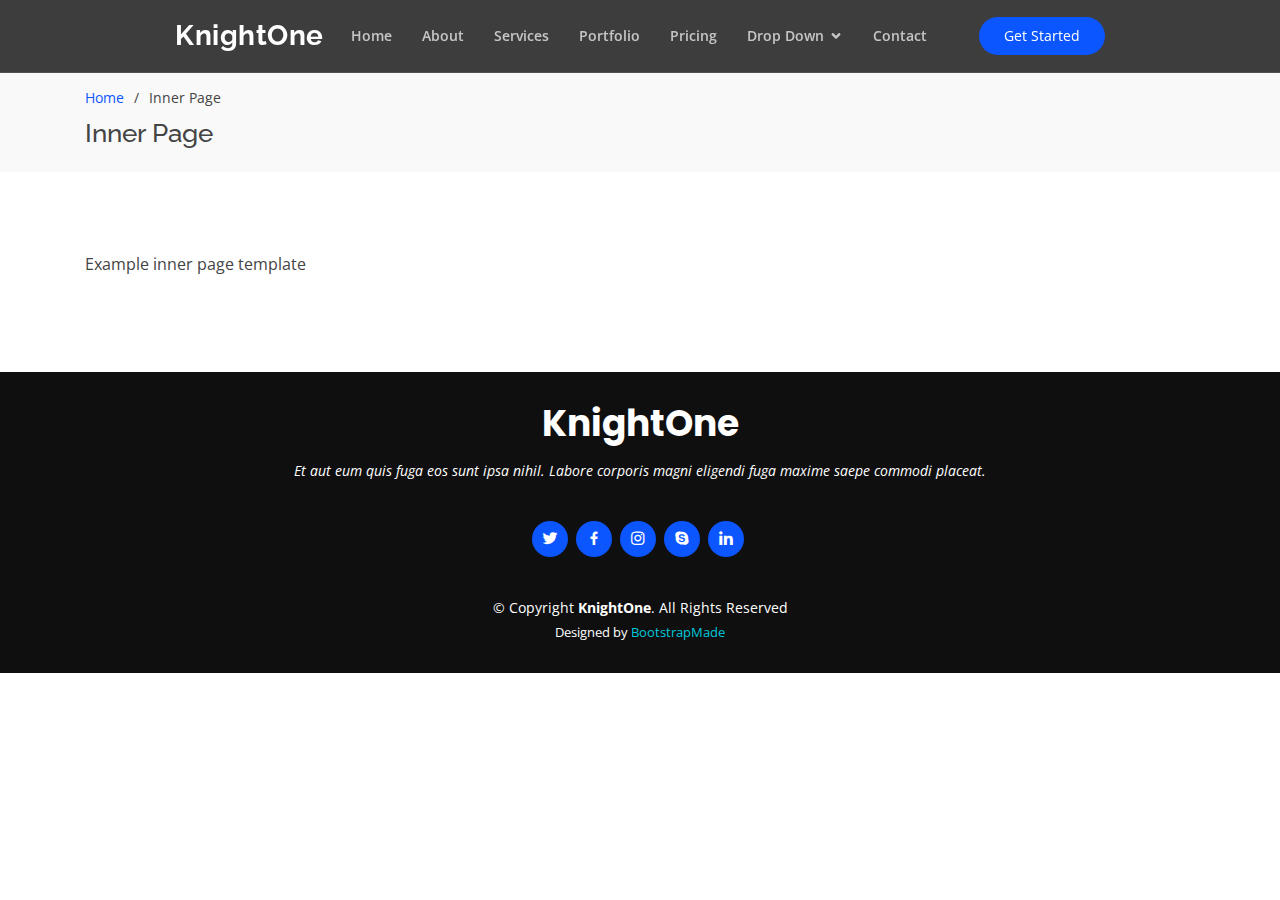
<file: inner-page.html>
<!DOCTYPE html>
<html lang="en">

<head>
  <meta charset="utf-8">
  <meta content="width=device-width, initial-scale=1.0" name="viewport">

  <title>Inner Page - KnightOne Bootstrap Template</title>
  <meta content="" name="descriptison">
  <meta content="" name="keywords">

  <!-- Favicons -->
  <link href="assets/img/favicon.png" rel="icon">
  <link href="assets/img/apple-touch-icon.png" rel="apple-touch-icon">

  <!-- Google Fonts -->
  <link href="https://fonts.googleapis.com/css?family=Open+Sans:300,300i,400,400i,600,600i,700,700i|Raleway:300,300i,400,400i,500,500i,600,600i,700,700i|Poppins:300,300i,400,400i,500,500i,600,600i,700,700i" rel="stylesheet">

  <!-- Vendor CSS Files -->
  <link href="assets/vendor/bootstrap/css/bootstrap.min.css" rel="stylesheet">
  <link href="assets/vendor/icofont/icofont.min.css" rel="stylesheet">
  <link href="assets/vendor/boxicons/css/boxicons.min.css" rel="stylesheet">
  <link href="assets/vendor/remixicon/remixicon.css" rel="stylesheet">
  <link href="assets/vendor/venobox/venobox.css" rel="stylesheet">
  <link href="assets/vendor/owl.carousel/assets/owl.carousel.min.css" rel="stylesheet">

  <!-- Template Main CSS File -->
  <link href="assets/css/style.css" rel="stylesheet">

  <!-- =======================================================
  * Template Name: KnightOne - v2.1.0
  * Template URL: https://bootstrapmade.com/knight-simple-one-page-bootstrap-template/
  * Author: BootstrapMade.com
  * License: https://bootstrapmade.com/license/
  ======================================================== -->
</head>

<body>

  <!-- ======= Header ======= -->
  <header id="header" class="fixed-top header-inner-pages">
    <div class="container-fluid">

      <div class="row justify-content-center">
        <div class="col-xl-9 d-flex align-items-center justify-content-between">
          <h1 class="logo"><a href="index.html">KnightOne</a></h1>
          <!-- Uncomment below if you prefer to use an image logo -->
          <!-- <a href="index.html" class="logo"><img src="assets/img/logo.png" alt="" class="img-fluid"></a>-->

          <nav class="nav-menu d-none d-lg-block">
            <ul>
              <li><a href="index.html">Home</a></li>
              <li><a href="#about">About</a></li>
              <li><a href="#services">Services</a></li>
              <li><a href="#portfolio">Portfolio</a></li>
              <li><a href="#pricing">Pricing</a></li>
              <li class="drop-down"><a href="">Drop Down</a>
                <ul>
                  <li><a href="#">Drop Down 1</a></li>
                  <li class="drop-down"><a href="#">Deep Drop Down</a>
                    <ul>
                      <li><a href="#">Deep Drop Down 1</a></li>
                      <li><a href="#">Deep Drop Down 2</a></li>
                      <li><a href="#">Deep Drop Down 3</a></li>
                      <li><a href="#">Deep Drop Down 4</a></li>
                      <li><a href="#">Deep Drop Down 5</a></li>
                    </ul>
                  </li>
                  <li><a href="#">Drop Down 2</a></li>
                  <li><a href="#">Drop Down 3</a></li>
                  <li><a href="#">Drop Down 4</a></li>
                </ul>
              </li>
              <li><a href="#contact">Contact</a></li>

            </ul>
          </nav><!-- .nav-menu -->

          <a href="#about" class="get-started-btn scrollto">Get Started</a>
        </div>
      </div>

    </div>
  </header><!-- End Header -->

  <main id="main">

    <!-- ======= Breadcrumbs ======= -->
    <section id="breadcrumbs" class="breadcrumbs">
      <div class="container">

        <ol>
          <li><a href="index.html">Home</a></li>
          <li>Inner Page</li>
        </ol>
        <h2>Inner Page</h2>

      </div>
    </section><!-- End Breadcrumbs -->

    <section class="inner-page">
      <div class="container">
        <p>
          Example inner page template
        </p>
      </div>
    </section>

  </main><!-- End #main -->

  <!-- ======= Footer ======= -->
  <footer id="footer">
    <div class="container">
      <h3>KnightOne</h3>
      <p>Et aut eum quis fuga eos sunt ipsa nihil. Labore corporis magni eligendi fuga maxime saepe commodi placeat.</p>
      <div class="social-links">
        <a href="#" class="twitter"><i class="bx bxl-twitter"></i></a>
        <a href="#" class="facebook"><i class="bx bxl-facebook"></i></a>
        <a href="#" class="instagram"><i class="bx bxl-instagram"></i></a>
        <a href="#" class="google-plus"><i class="bx bxl-skype"></i></a>
        <a href="#" class="linkedin"><i class="bx bxl-linkedin"></i></a>
      </div>
      <div class="copyright">
        &copy; Copyright <strong><span>KnightOne</span></strong>. All Rights Reserved
      </div>
      <div class="credits">
        <!-- All the links in the footer should remain intact. -->
        <!-- You can delete the links only if you purchased the pro version. -->
        <!-- Licensing information: https://bootstrapmade.com/license/ -->
        <!-- Purchase the pro version with working PHP/AJAX contact form: https://bootstrapmade.com/knight-simple-one-page-bootstrap-template/ -->
        Designed by <a href="https://bootstrapmade.com/">BootstrapMade</a>
      </div>
    </div>
  </footer><!-- End Footer -->

  <div id="preloader"></div>
  <a href="#" class="back-to-top"><i class="ri-arrow-up-line"></i></a>

  <!-- Vendor JS Files -->
  <script src="assets/vendor/jquery/jquery.min.js"></script>
  <script src="assets/vendor/bootstrap/js/bootstrap.bundle.min.js"></script>
  <script src="assets/vendor/jquery.easing/jquery.easing.min.js"></script>
  <script src="assets/vendor/php-email-form/validate.js"></script>
  <script src="assets/vendor/waypoints/jquery.waypoints.min.js"></script>
  <script src="assets/vendor/counterup/counterup.min.js"></script>
  <script src="assets/vendor/isotope-layout/isotope.pkgd.min.js"></script>
  <script src="assets/vendor/venobox/venobox.min.js"></script>
  <script src="assets/vendor/owl.carousel/owl.carousel.min.js"></script>

  <!-- Template Main JS File -->
  <script src="assets/js/main.js"></script>

</body>

</html>
</file>
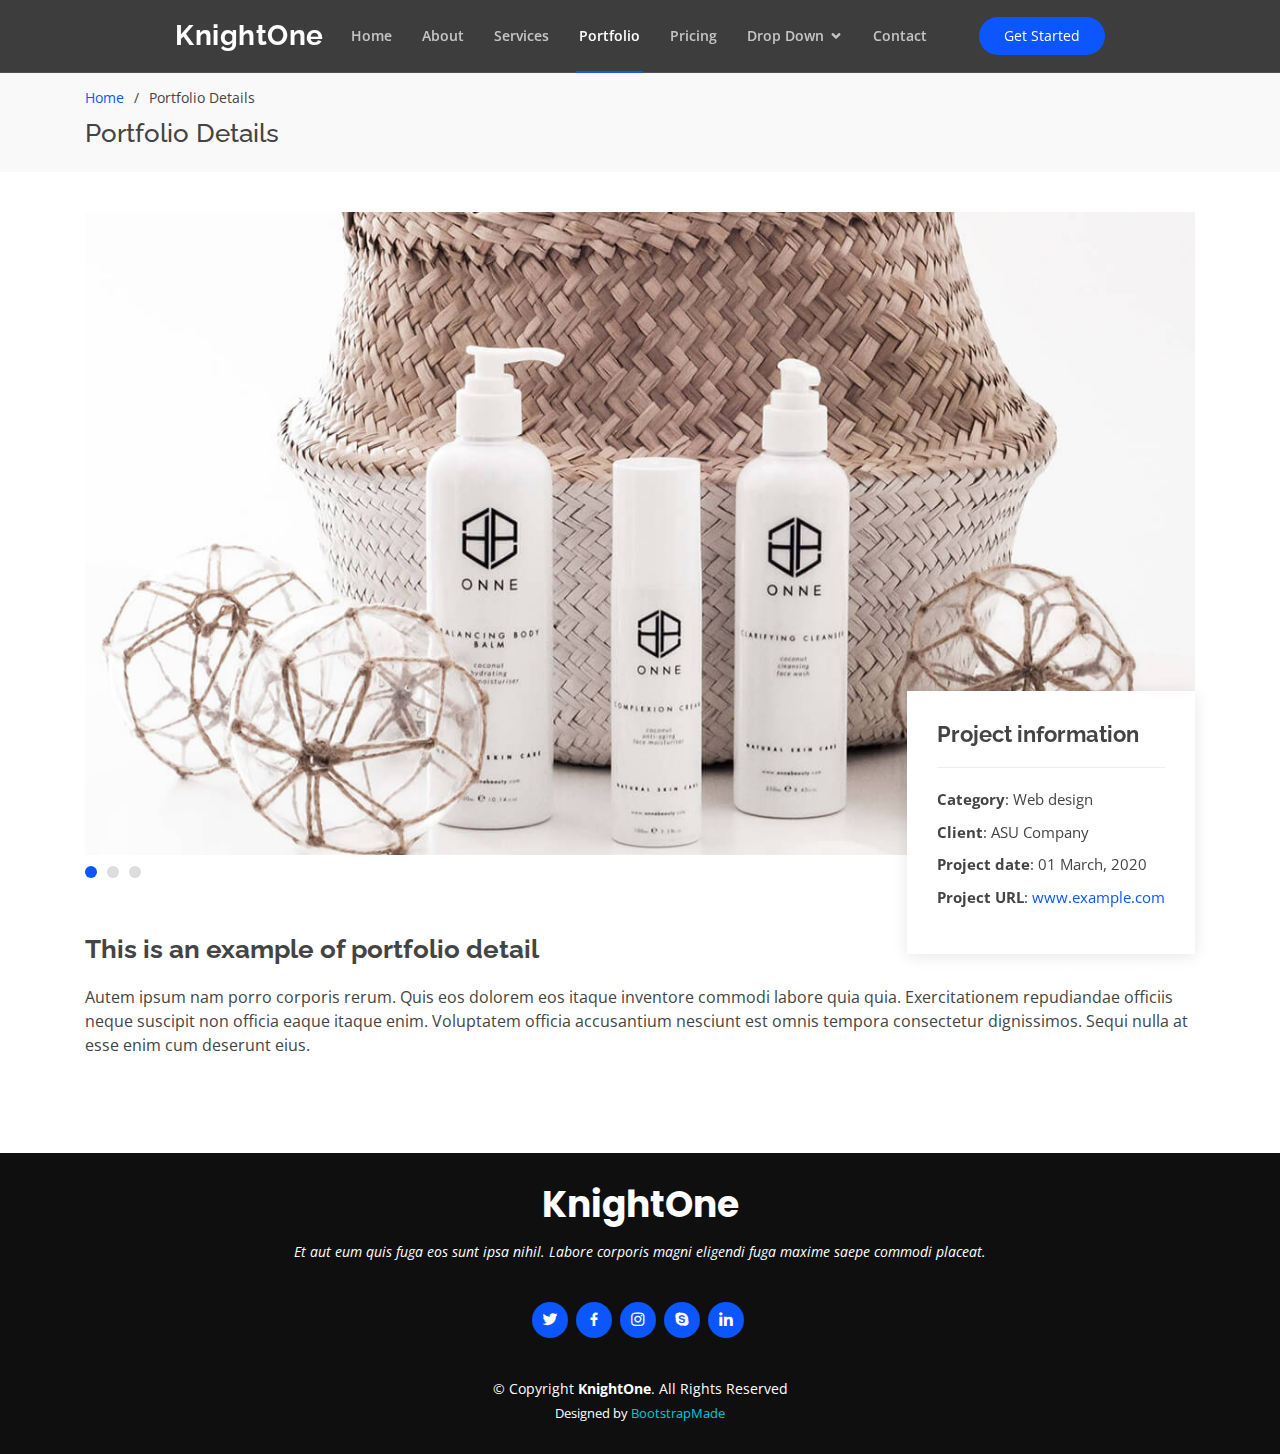
<file: portfolio-details.html>
<!DOCTYPE html>
<html lang="en">

<head>
  <meta charset="utf-8">
  <meta content="width=device-width, initial-scale=1.0" name="viewport">

  <title>Portfolio Details - KnightOne Bootstrap Template</title>
  <meta content="" name="descriptison">
  <meta content="" name="keywords">

  <!-- Favicons -->
  <link href="assets/img/favicon.png" rel="icon">
  <link href="assets/img/apple-touch-icon.png" rel="apple-touch-icon">

  <!-- Google Fonts -->
  <link href="https://fonts.googleapis.com/css?family=Open+Sans:300,300i,400,400i,600,600i,700,700i|Raleway:300,300i,400,400i,500,500i,600,600i,700,700i|Poppins:300,300i,400,400i,500,500i,600,600i,700,700i" rel="stylesheet">

  <!-- Vendor CSS Files -->
  <link href="assets/vendor/bootstrap/css/bootstrap.min.css" rel="stylesheet">
  <link href="assets/vendor/icofont/icofont.min.css" rel="stylesheet">
  <link href="assets/vendor/boxicons/css/boxicons.min.css" rel="stylesheet">
  <link href="assets/vendor/remixicon/remixicon.css" rel="stylesheet">
  <link href="assets/vendor/venobox/venobox.css" rel="stylesheet">
  <link href="assets/vendor/owl.carousel/assets/owl.carousel.min.css" rel="stylesheet">

  <!-- Template Main CSS File -->
  <link href="assets/css/style.css" rel="stylesheet">

  <!-- =======================================================
  * Template Name: KnightOne - v2.1.0
  * Template URL: https://bootstrapmade.com/knight-simple-one-page-bootstrap-template/
  * Author: BootstrapMade.com
  * License: https://bootstrapmade.com/license/
  ======================================================== -->
</head>

<body>

  <!-- ======= Header ======= -->
  <header id="header" class="fixed-top header-inner-pages">
    <div class="container-fluid">

      <div class="row justify-content-center">
        <div class="col-xl-9 d-flex align-items-center justify-content-between">
          <h1 class="logo"><a href="index.html">KnightOne</a></h1>
          <!-- Uncomment below if you prefer to use an image logo -->
          <!-- <a href="index.html" class="logo"><img src="assets/img/logo.png" alt="" class="img-fluid"></a>-->

          <nav class="nav-menu d-none d-lg-block">
            <ul>
              <li><a href="index.html">Home</a></li>
              <li><a href="#about">About</a></li>
              <li><a href="#services">Services</a></li>
              <li class="active"><a href="#portfolio">Portfolio</a></li>
              <li><a href="#pricing">Pricing</a></li>
              <li class="drop-down"><a href="">Drop Down</a>
                <ul>
                  <li><a href="#">Drop Down 1</a></li>
                  <li class="drop-down"><a href="#">Deep Drop Down</a>
                    <ul>
                      <li><a href="#">Deep Drop Down 1</a></li>
                      <li><a href="#">Deep Drop Down 2</a></li>
                      <li><a href="#">Deep Drop Down 3</a></li>
                      <li><a href="#">Deep Drop Down 4</a></li>
                      <li><a href="#">Deep Drop Down 5</a></li>
                    </ul>
                  </li>
                  <li><a href="#">Drop Down 2</a></li>
                  <li><a href="#">Drop Down 3</a></li>
                  <li><a href="#">Drop Down 4</a></li>
                </ul>
              </li>
              <li><a href="#contact">Contact</a></li>

            </ul>
          </nav><!-- .nav-menu -->

          <a href="#about" class="get-started-btn scrollto">Get Started</a>
        </div>
      </div>

    </div>
  </header><!-- End Header -->

  <main id="main">

    <!-- ======= Breadcrumbs ======= -->
    <section id="breadcrumbs" class="breadcrumbs">
      <div class="container">

        <ol>
          <li><a href="index.html">Home</a></li>
          <li>Portfolio Details</li>
        </ol>
        <h2>Portfolio Details</h2>

      </div>
    </section><!-- End Breadcrumbs -->

    <!-- ======= Portfolio Details Section ======= -->
    <section id="portfolio-details" class="portfolio-details">
      <div class="container">

        <div class="portfolio-details-container">

          <div class="owl-carousel portfolio-details-carousel">
            <img src="assets/img/portfolio/portfolio-details-1.jpg" class="img-fluid" alt="">
            <img src="assets/img/portfolio/portfolio-details-2.jpg" class="img-fluid" alt="">
            <img src="assets/img/portfolio/portfolio-details-3.jpg" class="img-fluid" alt="">
          </div>

          <div class="portfolio-info">
            <h3>Project information</h3>
            <ul>
              <li><strong>Category</strong>: Web design</li>
              <li><strong>Client</strong>: ASU Company</li>
              <li><strong>Project date</strong>: 01 March, 2020</li>
              <li><strong>Project URL</strong>: <a href="#">www.example.com</a></li>
            </ul>
          </div>

        </div>

        <div class="portfolio-description">
          <h2>This is an example of portfolio detail</h2>
          <p>
            Autem ipsum nam porro corporis rerum. Quis eos dolorem eos itaque inventore commodi labore quia quia. Exercitationem repudiandae officiis neque suscipit non officia eaque itaque enim. Voluptatem officia accusantium nesciunt est omnis tempora consectetur dignissimos. Sequi nulla at esse enim cum deserunt eius.
          </p>
        </div>

      </div>
    </section><!-- End Portfolio Details Section -->

  </main><!-- End #main -->

  <!-- ======= Footer ======= -->
  <footer id="footer">
    <div class="container">
      <h3>KnightOne</h3>
      <p>Et aut eum quis fuga eos sunt ipsa nihil. Labore corporis magni eligendi fuga maxime saepe commodi placeat.</p>
      <div class="social-links">
        <a href="#" class="twitter"><i class="bx bxl-twitter"></i></a>
        <a href="#" class="facebook"><i class="bx bxl-facebook"></i></a>
        <a href="#" class="instagram"><i class="bx bxl-instagram"></i></a>
        <a href="#" class="google-plus"><i class="bx bxl-skype"></i></a>
        <a href="#" class="linkedin"><i class="bx bxl-linkedin"></i></a>
      </div>
      <div class="copyright">
        &copy; Copyright <strong><span>KnightOne</span></strong>. All Rights Reserved
      </div>
      <div class="credits">
        <!-- All the links in the footer should remain intact. -->
        <!-- You can delete the links only if you purchased the pro version. -->
        <!-- Licensing information: https://bootstrapmade.com/license/ -->
        <!-- Purchase the pro version with working PHP/AJAX contact form: https://bootstrapmade.com/knight-simple-one-page-bootstrap-template/ -->
        Designed by <a href="https://bootstrapmade.com/">BootstrapMade</a>
      </div>
    </div>
  </footer><!-- End Footer -->

  <div id="preloader"></div>
  <a href="#" class="back-to-top"><i class="ri-arrow-up-line"></i></a>

  <!-- Vendor JS Files -->
  <script src="assets/vendor/jquery/jquery.min.js"></script>
  <script src="assets/vendor/bootstrap/js/bootstrap.bundle.min.js"></script>
  <script src="assets/vendor/jquery.easing/jquery.easing.min.js"></script>
  <script src="assets/vendor/php-email-form/validate.js"></script>
  <script src="assets/vendor/waypoints/jquery.waypoints.min.js"></script>
  <script src="assets/vendor/counterup/counterup.min.js"></script>
  <script src="assets/vendor/isotope-layout/isotope.pkgd.min.js"></script>
  <script src="assets/vendor/venobox/venobox.min.js"></script>
  <script src="assets/vendor/owl.carousel/owl.carousel.min.js"></script>

  <!-- Template Main JS File -->
  <script src="assets/js/main.js"></script>

</body>

</html>
</file>
<file: assets/vendor/venobox/venobox.css>
/* ------ venobox.css --------*/
.vbox-overlay *, .vbox-overlay *:before, .vbox-overlay *:after{
    -webkit-backface-visibility: hidden;
    -webkit-box-sizing:border-box;
    -moz-box-sizing:border-box;
    box-sizing:border-box;
}
.vbox-overlay * { 
    -webkit-backface-visibility: visible;
    backface-visibility: visible;
}
.vbox-overlay{
    display: -webkit-flex;
    display: flex;
    -webkit-flex-direction: column;
    flex-direction: column;
    -webkit-justify-content: center;
    justify-content: center;
    -webkit-align-items: center;
    align-items: center;
    position: fixed;
    left: 0;
    top: 0;
    bottom: 0;
    right: 0;
    z-index: 999999;
}

/* ----- navigation ----- */
.vbox-title{
    width: 100%;
    height: 40px;
    float: left;
    text-align: center;
    line-height: 28px;
    font-size: 12px;
    padding: 6px 50px;
    overflow: hidden;
    position: fixed;
    display: none;
    left: 0;
    z-index: 89;
}
.vbox-close{
    cursor: pointer;
    position: fixed;
    top: -1px;
    right: 0;
    width: 50px;
    height: 40px;
    padding: 6px;
    display: block;
    background-position:10px center;
    overflow: hidden;
    font-size: 24px;
    line-height: 1;
    text-align: center;
    z-index: 99;
}
.vbox-left{
    cursor: pointer;
    position: fixed;
    left: 0;
    height: 40px;
    overflow: hidden;
    line-height: 28px;
    font-size: 12px;
    z-index: 99;
    display: flex;
    align-items:center;
}
.vbox-num{
    display: inline-block;
    margin: 6px 0 6px 15px;
}
/* ----- Social share ----- */
.vbox-share{
    line-height: 28px;
    font-size: 12px;
    overflow: hidden;
    position: fixed;
    left: 0;
    z-index: 98;
    display: flex;
    align-items:center;
    justify-content: center;
    width: 100%;
    text-align: center;
}
.vbox-share svg{
    max-height: 28px;
    width: 28px;
    z-index: 10;
    margin-left: 12px;
    margin-top: 6px;
    margin-bottom: 6px;
    vertical-align: middle;
}


/* ----- navigation ARROWS ----- */
.vbox-next, .vbox-prev{
    position: fixed;
    top: 50%;
    margin-top: -15px;
    overflow: hidden;
    cursor: pointer;
    display: block;
    width: 45px;
    height: 45px;
    z-index: 99;
}
.vbox-next span, .vbox-prev span{
    position: relative;
    width: 20px;
    height: 20px;
    border: 2px solid transparent;
    border-top-color: #B6B6B6;
    border-right-color: #B6B6B6;
    text-indent: -100px;
    position: absolute;
    top: 8px;
    display: block;
}
.vbox-prev{
    left: 15px;
}
.vbox-next{
    right: 15px;
}
.vbox-prev span{
    left: 10px;
    -ms-transform: rotate(-135deg);
    -webkit-transform: rotate(-135deg);
    transform: rotate(-135deg);
}
.vbox-next span{
    -ms-transform: rotate(45deg);
    -webkit-transform: rotate(45deg);
    transform: rotate(45deg);
    right: 10px;
}
/* ------- inline window ------ */
.vbox-inline{
    width: 420px;
    height: 315px;
    height: 70vh;
    padding: 10px;
    background: #fff;
    margin: 0 auto;
    overflow: auto;
    text-align: left;
}
/* ------- Video & iFrames window ------ */
.venoframe{
    max-width: 100%;
    width: 100%;
    border: none;
    width: 100%;
    height: 260px;
    height: 70vh;
}
.venoframe.vbvid{
    height: 260px;
}
@media (min-width: 768px) {
    .venoframe, .vbox-inline{
        width: 90%;
        height: 360px;
        height: 70vh;
    }
    .venoframe.vbvid{
        width: 640px;
        height: 360px;
    }
}
@media (min-width: 992px) {
    .venoframe, .vbox-inline{
        max-width: 1200px;
        width: 80%;
        height: 540px;
        height: 70vh;
    }
    .venoframe.vbvid{
        width: 960px;
        height: 540px;
    }
}
/* 
Please do NOT edit this part! 
or at least read this note: http://i.imgur.com/7C0ws9e.gif
*/
.vbox-open{
    overflow: hidden;
}
.vbox-container{
    position: absolute;
    left: 0;
    right: 0;
    top: 0;
    bottom: 0;
    overflow-x: hidden;
    overflow-y: scroll;
    overflow-scrolling: touch;
    -webkit-overflow-scrolling: touch;
    z-index: 20;
    max-height: 100%;

}

.vbox-content{
    text-align: center;
    float: left;
    width: 100%;
    position: relative;
    overflow: hidden;
    padding: 20px 4%;
}
.vbox-container img{
    max-width: 100%;
    height: auto;
}
.vbox-figlio{
    box-shadow: 0 0 12px rgba(0,0,0,0.19), 0 6px 6px rgba(0,0,0,0.23);
    max-width: 100%;
    text-align: initial;
}
img.vbox-figlio{
    -webkit-user-select: none;
-khtml-user-select: none;
-moz-user-select: none;
-o-user-select: none;
user-select: none;
}
.vbox-content.swipe-left{
    margin-left: -200px !important;
}
.vbox-content.swipe-right{
    margin-left: 200px !important;
}
.vbox-animated{
    webkit-transition: margin 300ms ease-out;
    transition: margin 300ms ease-out;
}

/* ---------- preloader ----------
 * SPINKIT 
 * http://tobiasahlin.com/spinkit/
-------------------------------- */
.sk-double-bounce,.sk-rotating-plane{width:40px;height:40px;margin:40px auto}.sk-rotating-plane{background-color:#333;-webkit-animation:sk-rotatePlane 1.2s infinite ease-in-out;animation:sk-rotatePlane 1.2s infinite ease-in-out}@-webkit-keyframes sk-rotatePlane{0%{-webkit-transform:perspective(120px) rotateX(0) rotateY(0);transform:perspective(120px) rotateX(0) rotateY(0)}50%{-webkit-transform:perspective(120px) rotateX(-180.1deg) rotateY(0);transform:perspective(120px) rotateX(-180.1deg) rotateY(0)}100%{-webkit-transform:perspective(120px) rotateX(-180deg) rotateY(-179.9deg);transform:perspective(120px) rotateX(-180deg) rotateY(-179.9deg)}}@keyframes sk-rotatePlane{0%{-webkit-transform:perspective(120px) rotateX(0) rotateY(0);transform:perspective(120px) rotateX(0) rotateY(0)}50%{-webkit-transform:perspective(120px) rotateX(-180.1deg) rotateY(0);transform:perspective(120px) rotateX(-180.1deg) rotateY(0)}100%{-webkit-transform:perspective(120px) rotateX(-180deg) rotateY(-179.9deg);transform:perspective(120px) rotateX(-180deg) rotateY(-179.9deg)}}.sk-double-bounce{position:relative}.sk-double-bounce .sk-child{width:100%;height:100%;border-radius:50%;background-color:#333;opacity:.6;position:absolute;top:0;left:0;-webkit-animation:sk-doubleBounce 2s infinite ease-in-out;animation:sk-doubleBounce 2s infinite ease-in-out}.sk-chasing-dots .sk-child,.sk-spinner-pulse,.sk-three-bounce .sk-child{background-color:#333;border-radius:100%}.sk-double-bounce .sk-double-bounce2{-webkit-animation-delay:-1s;animation-delay:-1s}@-webkit-keyframes sk-doubleBounce{0%,100%{-webkit-transform:scale(0);transform:scale(0)}50%{-webkit-transform:scale(1);transform:scale(1)}}@keyframes sk-doubleBounce{0%,100%{-webkit-transform:scale(0);transform:scale(0)}50%{-webkit-transform:scale(1);transform:scale(1)}}.sk-wave{margin:40px auto;width:50px;height:40px;text-align:center;font-size:10px}.sk-wave .sk-rect{background-color:#333;height:100%;width:6px;display:inline-block;-webkit-animation:sk-waveStretchDelay 1.2s infinite ease-in-out;animation:sk-waveStretchDelay 1.2s infinite ease-in-out}.sk-wave .sk-rect1{-webkit-animation-delay:-1.2s;animation-delay:-1.2s}.sk-wave .sk-rect2{-webkit-animation-delay:-1.1s;animation-delay:-1.1s}.sk-wave .sk-rect3{-webkit-animation-delay:-1s;animation-delay:-1s}.sk-wave .sk-rect4{-webkit-animation-delay:-.9s;animation-delay:-.9s}.sk-wave .sk-rect5{-webkit-animation-delay:-.8s;animation-delay:-.8s}@-webkit-keyframes sk-waveStretchDelay{0%,100%,40%{-webkit-transform:scaleY(.4);transform:scaleY(.4)}20%{-webkit-transform:scaleY(1);transform:scaleY(1)}}@keyframes sk-waveStretchDelay{0%,100%,40%{-webkit-transform:scaleY(.4);transform:scaleY(.4)}20%{-webkit-transform:scaleY(1);transform:scaleY(1)}}.sk-wandering-cubes{margin:40px auto;width:40px;height:40px;position:relative}.sk-wandering-cubes .sk-cube{background-color:#333;width:10px;height:10px;position:absolute;top:0;left:0;-webkit-animation:sk-wanderingCube 1.8s ease-in-out -1.8s infinite both;animation:sk-wanderingCube 1.8s ease-in-out -1.8s infinite both}.sk-chasing-dots,.sk-spinner-pulse{width:40px;height:40px;margin:40px auto}.sk-wandering-cubes .sk-cube2{-webkit-animation-delay:-.9s;animation-delay:-.9s}@-webkit-keyframes sk-wanderingCube{0%{-webkit-transform:rotate(0);transform:rotate(0)}25%{-webkit-transform:translateX(30px) rotate(-90deg) scale(.5);transform:translateX(30px) rotate(-90deg) scale(.5)}50%{-webkit-transform:translateX(30px) translateY(30px) rotate(-179deg);transform:translateX(30px) translateY(30px) rotate(-179deg)}50.1%{-webkit-transform:translateX(30px) translateY(30px) rotate(-180deg);transform:translateX(30px) translateY(30px) rotate(-180deg)}75%{-webkit-transform:translateX(0) translateY(30px) rotate(-270deg) scale(.5);transform:translateX(0) translateY(30px) rotate(-270deg) scale(.5)}100%{-webkit-transform:rotate(-360deg);transform:rotate(-360deg)}}@keyframes sk-wanderingCube{0%{-webkit-transform:rotate(0);transform:rotate(0)}25%{-webkit-transform:translateX(30px) rotate(-90deg) scale(.5);transform:translateX(30px) rotate(-90deg) scale(.5)}50%{-webkit-transform:translateX(30px) translateY(30px) rotate(-179deg);transform:translateX(30px) translateY(30px) rotate(-179deg)}50.1%{-webkit-transform:translateX(30px) translateY(30px) rotate(-180deg);transform:translateX(30px) translateY(30px) rotate(-180deg)}75%{-webkit-transform:translateX(0) translateY(30px) rotate(-270deg) scale(.5);transform:translateX(0) translateY(30px) rotate(-270deg) scale(.5)}100%{-webkit-transform:rotate(-360deg);transform:rotate(-360deg)}}.sk-spinner-pulse{-webkit-animation:sk-pulseScaleOut 1s infinite ease-in-out;animation:sk-pulseScaleOut 1s infinite ease-in-out}@-webkit-keyframes sk-pulseScaleOut{0%{-webkit-transform:scale(0);transform:scale(0)}100%{-webkit-transform:scale(1);transform:scale(1);opacity:0}}@keyframes sk-pulseScaleOut{0%{-webkit-transform:scale(0);transform:scale(0)}100%{-webkit-transform:scale(1);transform:scale(1);opacity:0}}.sk-chasing-dots{position:relative;text-align:center;-webkit-animation:sk-chasingDotsRotate 2s infinite linear;animation:sk-chasingDotsRotate 2s infinite linear}.sk-chasing-dots .sk-child{width:60%;height:60%;display:inline-block;position:absolute;top:0;-webkit-animation:sk-chasingDotsBounce 2s infinite ease-in-out;animation:sk-chasingDotsBounce 2s infinite ease-in-out}.sk-chasing-dots .sk-dot2{top:auto;bottom:0;-webkit-animation-delay:-1s;animation-delay:-1s}@-webkit-keyframes sk-chasingDotsRotate{100%{-webkit-transform:rotate(360deg);transform:rotate(360deg)}}@keyframes sk-chasingDotsRotate{100%{-webkit-transform:rotate(360deg);transform:rotate(360deg)}}@-webkit-keyframes sk-chasingDotsBounce{0%,100%{-webkit-transform:scale(0);transform:scale(0)}50%{-webkit-transform:scale(1);transform:scale(1)}}@keyframes sk-chasingDotsBounce{0%,100%{-webkit-transform:scale(0);transform:scale(0)}50%{-webkit-transform:scale(1);transform:scale(1)}}.sk-three-bounce{margin:40px auto;width:80px;text-align:center}.sk-three-bounce .sk-child{width:20px;height:20px;display:inline-block;-webkit-animation:sk-three-bounce 1.4s ease-in-out 0s infinite both;animation:sk-three-bounce 1.4s ease-in-out 0s infinite both}.sk-circle .sk-child:before,.sk-fading-circle .sk-circle:before{display:block;border-radius:100%;content:'';background-color:#333}.sk-three-bounce .sk-bounce1{-webkit-animation-delay:-.32s;animation-delay:-.32s}.sk-three-bounce .sk-bounce2{-webkit-animation-delay:-.16s;animation-delay:-.16s}@-webkit-keyframes sk-three-bounce{0%,100%,80%{-webkit-transform:scale(0);transform:scale(0)}40%{-webkit-transform:scale(1);transform:scale(1)}}@keyframes sk-three-bounce{0%,100%,80%{-webkit-transform:scale(0);transform:scale(0)}40%{-webkit-transform:scale(1);transform:scale(1)}}.sk-circle{margin:40px auto;width:40px;height:40px;position:relative}.sk-circle .sk-child{width:100%;height:100%;position:absolute;left:0;top:0}.sk-circle .sk-child:before{margin:0 auto;width:15%;height:15%;-webkit-animation:sk-circleBounceDelay 1.2s infinite ease-in-out both;animation:sk-circleBounceDelay 1.2s infinite ease-in-out both}.sk-circle .sk-circle2{-webkit-transform:rotate(30deg);-ms-transform:rotate(30deg);transform:rotate(30deg)}.sk-circle .sk-circle3{-webkit-transform:rotate(60deg);-ms-transform:rotate(60deg);transform:rotate(60deg)}.sk-circle .sk-circle4{-webkit-transform:rotate(90deg);-ms-transform:rotate(90deg);transform:rotate(90deg)}.sk-circle .sk-circle5{-webkit-transform:rotate(120deg);-ms-transform:rotate(120deg);transform:rotate(120deg)}.sk-circle .sk-circle6{-webkit-transform:rotate(150deg);-ms-transform:rotate(150deg);transform:rotate(150deg)}.sk-circle .sk-circle7{-webkit-transform:rotate(180deg);-ms-transform:rotate(180deg);transform:rotate(180deg)}.sk-circle .sk-circle8{-webkit-transform:rotate(210deg);-ms-transform:rotate(210deg);transform:rotate(210deg)}.sk-circle .sk-circle9{-webkit-transform:rotate(240deg);-ms-transform:rotate(240deg);transform:rotate(240deg)}.sk-circle .sk-circle10{-webkit-transform:rotate(270deg);-ms-transform:rotate(270deg);transform:rotate(270deg)}.sk-circle .sk-circle11{-webkit-transform:rotate(300deg);-ms-transform:rotate(300deg);transform:rotate(300deg)}.sk-circle .sk-circle12{-webkit-transform:rotate(330deg);-ms-transform:rotate(330deg);transform:rotate(330deg)}.sk-circle .sk-circle2:before{-webkit-animation-delay:-1.1s;animation-delay:-1.1s}.sk-circle .sk-circle3:before{-webkit-animation-delay:-1s;animation-delay:-1s}.sk-circle .sk-circle4:before{-webkit-animation-delay:-.9s;animation-delay:-.9s}.sk-circle .sk-circle5:before{-webkit-animation-delay:-.8s;animation-delay:-.8s}.sk-circle .sk-circle6:before{-webkit-animation-delay:-.7s;animation-delay:-.7s}.sk-circle .sk-circle7:before{-webkit-animation-delay:-.6s;animation-delay:-.6s}.sk-circle .sk-circle8:before{-webkit-animation-delay:-.5s;animation-delay:-.5s}.sk-circle .sk-circle9:before{-webkit-animation-delay:-.4s;animation-delay:-.4s}.sk-circle .sk-circle10:before{-webkit-animation-delay:-.3s;animation-delay:-.3s}.sk-circle .sk-circle11:before{-webkit-animation-delay:-.2s;animation-delay:-.2s}.sk-circle .sk-circle12:before{-webkit-animation-delay:-.1s;animation-delay:-.1s}@-webkit-keyframes sk-circleBounceDelay{0%,100%,80%{-webkit-transform:scale(0);transform:scale(0)}40%{-webkit-transform:scale(1);transform:scale(1)}}@keyframes sk-circleBounceDelay{0%,100%,80%{-webkit-transform:scale(0);transform:scale(0)}40%{-webkit-transform:scale(1);transform:scale(1)}}.sk-cube-grid{width:40px;height:40px;margin:40px auto}.sk-cube-grid .sk-cube{width:33.33%;height:33.33%;background-color:#333;float:left;-webkit-animation:sk-cubeGridScaleDelay 1.3s infinite ease-in-out;animation:sk-cubeGridScaleDelay 1.3s infinite ease-in-out}.sk-cube-grid .sk-cube1{-webkit-animation-delay:.2s;animation-delay:.2s}.sk-cube-grid .sk-cube2{-webkit-animation-delay:.3s;animation-delay:.3s}.sk-cube-grid .sk-cube3{-webkit-animation-delay:.4s;animation-delay:.4s}.sk-cube-grid .sk-cube4{-webkit-animation-delay:.1s;animation-delay:.1s}.sk-cube-grid .sk-cube5{-webkit-animation-delay:.2s;animation-delay:.2s}.sk-cube-grid .sk-cube6{-webkit-animation-delay:.3s;animation-delay:.3s}.sk-cube-grid .sk-cube7{-webkit-animation-delay:0ms;animation-delay:0ms}.sk-cube-grid .sk-cube8{-webkit-animation-delay:.1s;animation-delay:.1s}.sk-cube-grid .sk-cube9{-webkit-animation-delay:.2s;animation-delay:.2s}@-webkit-keyframes sk-cubeGridScaleDelay{0%,100%,70%{-webkit-transform:scale3D(1,1,1);transform:scale3D(1,1,1)}35%{-webkit-transform:scale3D(0,0,1);transform:scale3D(0,0,1)}}@keyframes sk-cubeGridScaleDelay{0%,100%,70%{-webkit-transform:scale3D(1,1,1);transform:scale3D(1,1,1)}35%{-webkit-transform:scale3D(0,0,1);transform:scale3D(0,0,1)}}.sk-fading-circle{margin:40px auto;width:40px;height:40px;position:relative}.sk-fading-circle .sk-circle{width:100%;height:100%;position:absolute;left:0;top:0}.sk-fading-circle .sk-circle:before{margin:0 auto;width:15%;height:15%;-webkit-animation:sk-circleFadeDelay 1.2s infinite ease-in-out both;animation:sk-circleFadeDelay 1.2s infinite ease-in-out both}.sk-fading-circle .sk-circle2{-webkit-transform:rotate(30deg);-ms-transform:rotate(30deg);transform:rotate(30deg)}.sk-fading-circle .sk-circle3{-webkit-transform:rotate(60deg);-ms-transform:rotate(60deg);transform:rotate(60deg)}.sk-fading-circle .sk-circle4{-webkit-transform:rotate(90deg);-ms-transform:rotate(90deg);transform:rotate(90deg)}.sk-fading-circle .sk-circle5{-webkit-transform:rotate(120deg);-ms-transform:rotate(120deg);transform:rotate(120deg)}.sk-fading-circle .sk-circle6{-webkit-transform:rotate(150deg);-ms-transform:rotate(150deg);transform:rotate(150deg)}.sk-fading-circle .sk-circle7{-webkit-transform:rotate(180deg);-ms-transform:rotate(180deg);transform:rotate(180deg)}.sk-fading-circle .sk-circle8{-webkit-transform:rotate(210deg);-ms-transform:rotate(210deg);transform:rotate(210deg)}.sk-fading-circle .sk-circle9{-webkit-transform:rotate(240deg);-ms-transform:rotate(240deg);transform:rotate(240deg)}.sk-fading-circle .sk-circle10{-webkit-transform:rotate(270deg);-ms-transform:rotate(270deg);transform:rotate(270deg)}.sk-fading-circle .sk-circle11{-webkit-transform:rotate(300deg);-ms-transform:rotate(300deg);transform:rotate(300deg)}.sk-fading-circle .sk-circle12{-webkit-transform:rotate(330deg);-ms-transform:rotate(330deg);transform:rotate(330deg)}.sk-fading-circle .sk-circle2:before{-webkit-animation-delay:-1.1s;animation-delay:-1.1s}.sk-fading-circle .sk-circle3:before{-webkit-animation-delay:-1s;animation-delay:-1s}.sk-fading-circle .sk-circle4:before{-webkit-animation-delay:-.9s;animation-delay:-.9s}.sk-fading-circle .sk-circle5:before{-webkit-animation-delay:-.8s;animation-delay:-.8s}.sk-fading-circle .sk-circle6:before{-webkit-animation-delay:-.7s;animation-delay:-.7s}.sk-fading-circle .sk-circle7:before{-webkit-animation-delay:-.6s;animation-delay:-.6s}.sk-fading-circle .sk-circle8:before{-webkit-animation-delay:-.5s;animation-delay:-.5s}.sk-fading-circle .sk-circle9:before{-webkit-animation-delay:-.4s;animation-delay:-.4s}.sk-fading-circle .sk-circle10:before{-webkit-animation-delay:-.3s;animation-delay:-.3s}.sk-fading-circle .sk-circle11:before{-webkit-animation-delay:-.2s;animation-delay:-.2s}.sk-fading-circle .sk-circle12:before{-webkit-animation-delay:-.1s;animation-delay:-.1s}@-webkit-keyframes sk-circleFadeDelay{0%,100%,39%{opacity:0}40%{opacity:1}}@keyframes sk-circleFadeDelay{0%,100%,39%{opacity:0}40%{opacity:1}}.sk-folding-cube{margin:40px auto;width:40px;height:40px;position:relative;-webkit-transform:rotateZ(45deg);transform:rotateZ(45deg)}.sk-folding-cube .sk-cube{float:left;width:50%;height:50%;position:relative;-webkit-transform:scale(1.1);-ms-transform:scale(1.1);transform:scale(1.1)}.sk-folding-cube .sk-cube:before{content:'';position:absolute;top:0;left:0;width:100%;height:100%;background-color:#333;-webkit-animation:sk-foldCubeAngle 2.4s infinite linear both;animation:sk-foldCubeAngle 2.4s infinite linear both;-webkit-transform-origin:100% 100%;-ms-transform-origin:100% 100%;transform-origin:100% 100%}.sk-folding-cube .sk-cube2{-webkit-transform:scale(1.1) rotateZ(90deg);transform:scale(1.1) rotateZ(90deg)}.sk-folding-cube .sk-cube3{-webkit-transform:scale(1.1) rotateZ(180deg);transform:scale(1.1) rotateZ(180deg)}.sk-folding-cube .sk-cube4{-webkit-transform:scale(1.1) rotateZ(270deg);transform:scale(1.1) rotateZ(270deg)}.sk-folding-cube .sk-cube2:before{-webkit-animation-delay:.3s;animation-delay:.3s}.sk-folding-cube .sk-cube3:before{-webkit-animation-delay:.6s;animation-delay:.6s}.sk-folding-cube .sk-cube4:before{-webkit-animation-delay:.9s;animation-delay:.9s}@-webkit-keyframes sk-foldCubeAngle{0%,10%{-webkit-transform:perspective(140px) rotateX(-180deg);transform:perspective(140px) rotateX(-180deg);opacity:0}25%,75%{-webkit-transform:perspective(140px) rotateX(0);transform:perspective(140px) rotateX(0);opacity:1}100%,90%{-webkit-transform:perspective(140px) rotateY(180deg);transform:perspective(140px) rotateY(180deg);opacity:0}}@keyframes sk-foldCubeAngle{0%,10%{-webkit-transform:perspective(140px) rotateX(-180deg);transform:perspective(140px) rotateX(-180deg);opacity:0}25%,75%{-webkit-transform:perspective(140px) rotateX(0);transform:perspective(140px) rotateX(0);opacity:1}100%,90%{-webkit-transform:perspective(140px) rotateY(180deg);transform:perspective(140px) rotateY(180deg);opacity:0}}
</file>
<file: assets/css/style.css>
/**
* Template Name: KnightOne - v2.1.0
* Template URL: https://bootstrapmade.com/knight-simple-one-page-bootstrap-template/
* Author: BootstrapMade.com
* License: https://bootstrapmade.com/license/
*/

/*--------------------------------------------------------------
# General
--------------------------------------------------------------*/
body {
  font-family: "Open Sans", sans-serif;
  color: #444444;
}

a {
  color: #0c56ff;
}

a:hover {
  color: #00cc81;
  text-decoration: none;
}

h1, h2, h3, h4, h5, h6 {
  font-family: "Raleway", sans-serif;
}

/*--------------------------------------------------------------
# Preloader
--------------------------------------------------------------*/
#preloader {
  position: fixed;
  top: 0;
  left: 0;
  right: 0;
  bottom: 0;
  z-index: 9999;
  overflow: hidden;
  background: #fff;
}

#preloader:before {
  content: "";
  position: fixed;
  top: calc(50% - 30px);
  left: calc(50% - 30px);
  border: 6px solid #0c56ff;
  border-top-color: #fff;
  border-bottom-color: #fff;
  border-radius: 50%;
  width: 60px;
  height: 60px;
  -webkit-animation: animate-preloader 1s linear infinite;
  animation: animate-preloader 1s linear infinite;
}

@-webkit-keyframes animate-preloader {
  0% {
    transform: rotate(0deg);
  }
  100% {
    transform: rotate(360deg);
  }
}

@keyframes animate-preloader {
  0% {
    transform: rotate(0deg);
  }
  100% {
    transform: rotate(360deg);
  }
}

/*--------------------------------------------------------------
# Back to top button
--------------------------------------------------------------*/
.back-to-top {
  position: fixed;
  display: none;
  right: 15px;
  bottom: 15px;
  z-index: 99999;
}

.back-to-top i {
  display: flex;
  align-items: center;
  justify-content: center;
  font-size: 24px;
  width: 40px;
  height: 40px;
  border-radius: 50px;
  background: #0c56ff;
  color: #fff;
  transition: all 0.4s;
}

.back-to-top i:hover {
  background: #00c9db;
  color: #fff;
}

/*--------------------------------------------------------------
# Header
--------------------------------------------------------------*/
#header {
  transition: all 0.5s;
  z-index: 997;
  border-bottom: 1px solid rgba(255, 255, 255, 0.1);
}

#header.header-scrolled, #header.header-inner-pages {
  background: rgba(40, 40, 40, 0.9);
}

#header .logo {
  font-size: 28px;
  margin: 0;
  padding: 0;
  line-height: 1;
  font-weight: 700;
  letter-spacing: 0.5px;
}

#header .logo a {
  color: #fff;
}

#header .logo img {
  max-height: 40px;
}

@media (max-width: 992px) {
  #header {
    border: 0;
    padding: 15px 0;
  }
}

/*--------------------------------------------------------------
# Navigation Menu
--------------------------------------------------------------*/
/* Desktop Navigation */
.nav-menu ul {
  margin: 0;
  padding: 0;
  list-style: none;
}

.nav-menu > ul {
  display: flex;
}

.nav-menu > ul > li {
  position: relative;
  white-space: nowrap;
  margin: 0 12px;
}

.nav-menu a {
  display: block;
  position: relative;
  color: rgba(255, 255, 255, 0.7);
  transition: 0.3s;
  font-size: 14px;
  padding: 25px 3px;
  font-weight: 600;
  font-family: "Open Sans", sans-serif;
}

.nav-menu > ul > li > a:before {
  content: "";
  position: absolute;
  width: 100%;
  height: 2px;
  bottom: -2px;
  left: 0;
  background-color: #0c56ff;
  visibility: hidden;
  width: 0px;
  transition: all 0.3s ease-in-out 0s;
}

.nav-menu a:hover:before, .nav-menu li:hover > a:before, .nav-menu .active > a:before {
  visibility: visible;
  width: 100%;
}

.nav-menu a:hover, .nav-menu .active > a, .nav-menu li:hover > a {
  color: #fff;
}

.nav-menu .drop-down ul {
  display: block;
  position: absolute;
  left: 0;
  top: calc(100% + 30px);
  z-index: 99;
  opacity: 0;
  visibility: hidden;
  padding: 10px 0;
  background: #fff;
  box-shadow: 0px 0px 30px rgba(127, 137, 161, 0.25);
  transition: 0.3s;
  border-top: 2px solid #0c56ff;
}

.nav-menu .drop-down:hover > ul {
  opacity: 1;
  top: 100%;
  visibility: visible;
}

.nav-menu .drop-down li {
  min-width: 180px;
  position: relative;
}

.nav-menu .drop-down ul a {
  padding: 10px 20px;
  font-size: 14px;
  font-weight: 500;
  text-transform: none;
  color: #282828;
}

.nav-menu .drop-down ul a:hover, .nav-menu .drop-down ul .active > a, .nav-menu .drop-down ul li:hover > a {
  color: #0c56ff;
}

.nav-menu .drop-down > a:after {
  content: "\ea99";
  font-family: IcoFont;
  padding-left: 5px;
}

.nav-menu .drop-down .drop-down ul {
  top: 0;
  left: calc(100% - 30px);
}

.nav-menu .drop-down .drop-down:hover > ul {
  opacity: 1;
  top: 0;
  left: 100%;
}

.nav-menu .drop-down .drop-down > a {
  padding-right: 35px;
}

.nav-menu .drop-down .drop-down > a:after {
  content: "\eaa0";
  font-family: IcoFont;
  position: absolute;
  right: 15px;
}

@media (max-width: 1366px) {
  .nav-menu .drop-down .drop-down ul {
    left: -90%;
  }
  .nav-menu .drop-down .drop-down:hover > ul {
    left: -100%;
  }
  .nav-menu .drop-down .drop-down > a:after {
    content: "\ea9d";
  }
}

/* Get Startet Button */
.get-started-btn {
  margin-left: 25px;
  background: #0c56ff;
  color: #fff;
  border-radius: 50px;
  padding: 8px 25px 9px 25px;
  white-space: nowrap;
  transition: 0.3s;
  font-size: 14px;
  display: inline-block;
}

.get-started-btn:hover {
  background: #00c9db;
  color: #fff;
}

@media (max-width: 992px) {
  .get-started-btn {
    margin: 0 48px 0 0;
    padding: 6px 18px;
  }
}

/* Mobile Navigation */
.mobile-nav-toggle {
  position: fixed;
  right: 15px;
  top: 18px;
  z-index: 9998;
  border: 0;
  background: none;
  font-size: 24px;
  transition: all 0.4s;
  outline: none !important;
  line-height: 1;
  cursor: pointer;
  text-align: right;
}

.mobile-nav-toggle i {
  color: #fff;
}

.mobile-nav {
  position: fixed;
  top: 55px;
  right: 15px;
  bottom: 15px;
  left: 15px;
  z-index: 9999;
  overflow-y: auto;
  background: #fff;
  transition: ease-in-out 0.2s;
  opacity: 0;
  visibility: hidden;
  border-radius: 10px;
  padding: 10px 0;
}

.mobile-nav * {
  margin: 0;
  padding: 0;
  list-style: none;
}

.mobile-nav a {
  display: block;
  position: relative;
  color: #282828;
  padding: 10px 20px;
  font-weight: 500;
  outline: none;
}

.mobile-nav a:hover, .mobile-nav .active > a, .mobile-nav li:hover > a {
  color: #0c56ff;
  text-decoration: none;
}

.mobile-nav .drop-down > a:after {
  content: "\ea99";
  font-family: IcoFont;
  padding-left: 10px;
  position: absolute;
  right: 15px;
}

.mobile-nav .active.drop-down > a:after {
  content: "\eaa1";
}

.mobile-nav .drop-down > a {
  padding-right: 35px;
}

.mobile-nav .drop-down ul {
  display: none;
  overflow: hidden;
}

.mobile-nav .drop-down li {
  padding-left: 20px;
}

.mobile-nav-overly {
  width: 100%;
  height: 100%;
  z-index: 9997;
  top: 0;
  left: 0;
  position: fixed;
  background: rgba(15, 15, 15, 0.6);
  overflow: hidden;
  display: none;
  transition: ease-in-out 0.2s;
}

.mobile-nav-active {
  overflow: hidden;
}

.mobile-nav-active .mobile-nav {
  opacity: 1;
  visibility: visible;
}

.mobile-nav-active .mobile-nav-toggle i {
  color: #fff;
}

/*--------------------------------------------------------------
# Hero Section
--------------------------------------------------------------*/
#hero {
  width: 100%;
  height: 100vh;
  background: url("../img/hero-bg.jpg") top center;
  background-size: cover;
  position: relative;
}

#hero:before {
  content: "";
  background: rgba(0, 0, 0, 0.6);
  position: absolute;
  bottom: 0;
  top: 0;
  left: 0;
  right: 0;
}

#hero .container {
  padding-top: 72px;
  position: relative;
  text-align: center;
}

#hero h1 {
  margin: 0 0 10px 0;
  font-size: 48px;
  font-weight: 700;
  line-height: 56px;
  color: #fff;
}

#hero h2 {
  color: #eee;
  margin-bottom: 40px;
  font-size: 24px;
}

#hero .play-btn {
  width: 94px;
  height: 94px;
  margin: 0 auto;
  background: radial-gradient(#00c9db 50%,#2f5acf 52%);
  border-radius: 50%;
  display: block;
  overflow: hidden;
  position: relative;
}

#hero .play-btn::after {
  content: '';
  position: absolute;
  left: 50%;
  top: 50%;
  transform: translateX(-40%) translateY(-50%);
  width: 0;
  height: 0;
  border-top: 10px solid transparent;
  border-bottom: 10px solid transparent;
  border-left: 15px solid #fff;
  z-index: 100;
  transition: all 400ms cubic-bezier(0.55, 0.055, 0.675, 0.19);
}

#hero .play-btn::before {
  content: '';
  position: absolute;
  width: 120px;
  height: 120px;
  -webkit-animation-delay: 0s;
  animation-delay: 0s;
  -webkit-animation: pulsate-btn 3s;
  animation: pulsate-btn 3s;
  -webkit-animation-direction: forwards;
  animation-direction: forwards;
  -webkit-animation-iteration-count: infinite;
  animation-iteration-count: infinite;
  -webkit-animation-timing-function: steps;
  animation-timing-function: steps;
  opacity: 1;
  border-radius: 50%;
  border: 5px solid rgba(0, 153, 97, 0.7);
  top: -15%;
  left: -15%;
  background: rgba(198, 16, 0, 0);
}

#hero .play-btn:hover::after {
  border-left: 15px solid #00c9db;
  transform: scale(20);
}

#hero .play-btn:hover::before {
  content: '';
  position: absolute;
  left: 50%;
  top: 50%;
  transform: translateX(-40%) translateY(-50%);
  width: 0;
  height: 0;
  border: none;
  border-top: 10px solid transparent;
  border-bottom: 10px solid transparent;
  border-left: 15px solid #fff;
  z-index: 200;
  -webkit-animation: none;
  animation: none;
  border-radius: 0;
}

@media (min-width: 1024px) {
  #hero {
    background-attachment: fixed;
  }
}

@media (max-width: 768px) {
  #hero h1 {
    font-size: 28px;
    line-height: 36px;
  }
  #hero h2 {
    font-size: 18px;
    line-height: 24px;
    margin-bottom: 30px;
  }
}

@-webkit-keyframes pulsate-btn {
  0% {
    transform: scale(0.6, 0.6);
    opacity: 1;
  }
  100% {
    transform: scale(1, 1);
    opacity: 0;
  }
}

@keyframes pulsate-btn {
  0% {
    transform: scale(0.6, 0.6);
    opacity: 1;
  }
  100% {
    transform: scale(1, 1);
    opacity: 0;
  }
}

/*--------------------------------------------------------------
# Sections General
--------------------------------------------------------------*/
section {
  padding: 80px 0;
  overflow: hidden;
}

.section-bg {
  background-color: #8fffd6;
}

.section-title {
  padding-bottom: 30px;
}

.section-title h2 {
  font-size: 32px;
  font-weight: bold;
  margin-bottom: 20px;
  padding-bottom: 20px;
  position: relative;
}

.section-title h2::after {
  content: '';
  position: absolute;
  display: block;
  width: 50px;
  height: 3px;
  background: #0c56ff;
  bottom: 0;
  left: 0;
}

.section-title p {
  margin-bottom: 0;
  color: #777777;
  font-size: 15px;
}

/*--------------------------------------------------------------
# About Us
--------------------------------------------------------------*/
.about .content h3 {
  font-weight: 600;
  font-size: 26px;
}

.about .content ul {
  list-style: none;
  padding: 0;
}

.about .content ul li {
  padding-left: 28px;
  position: relative;
}

.about .content ul li + li {
  margin-top: 10px;
}

.about .content ul i {
  position: absolute;
  left: 0;
  top: 2px;
  font-size: 20px;
  color: #0c56ff;
  line-height: 1;
}

.about .content p:last-child {
  margin-bottom: 0;
}

.about .content .btn-learn-more {
  font-family: "Raleway", sans-serif;
  font-weight: 600;
  font-size: 14px;
  letter-spacing: 1px;
  display: inline-block;
  padding: 12px 32px;
  border-radius: 50px;
  transition: 0.3s;
  line-height: 1;
  color: #0c56ff;
  -webkit-animation-delay: 0.8s;
  animation-delay: 0.8s;
  margin-top: 6px;
  border: 2px solid #0c56ff;
}

.about .content .btn-learn-more:hover {
  background: #0c56ff;
  color: #fff;
  text-decoration: none;
}

/*--------------------------------------------------------------
# Services
--------------------------------------------------------------*/
.services .icon-box {
  padding: 60px 30px;
  transition: all ease-in-out 0.3s;
  background: #fefefe;
  box-shadow: 0px 5px 90px 0px rgba(110, 123, 131, 0.1);
  border-radius: 18px;
  border-bottom: 5px solid #fff;
}

.services .icon-box .icon {
  width: 64px;
  height: 64px;
  background: #0c56ff;
  border-radius: 50px;
  display: flex;
  align-items: center;
  justify-content: center;
  margin-bottom: 20px;
  transition: ease-in-out 0.3s;
  color: #fff;
}

.services .icon-box .icon i {
  font-size: 28px;
}

.services .icon-box h4 {
  font-weight: 700;
  margin-bottom: 15px;
  font-size: 24px;
}

.services .icon-box h4 a {
  color: #282828;
  transition: ease-in-out 0.3s;
}

.services .icon-box p {
  line-height: 24px;
  font-size: 14px;
  margin-bottom: 0;
}

.services .icon-box:hover {
  transform: translateY(-10px);
  border-color: #0c56ff;
}

.services .icon-box:hover h4 a {
  color: #0c56ff;
}

/*--------------------------------------------------------------
# Cta
--------------------------------------------------------------*/
.cta {
  background: linear-gradient(rgba(0, 0, 0, 0.6), rgba(0, 0, 0, 0.6)), url("../img/cta-bg.jpg") fixed center center;
  background-size: cover;
  padding: 120px 0;
}

.cta h3 {
  color: #fff;
  font-size: 28px;
  font-weight: 700;
}

.cta p {
  color: #fff;
}

.cta .cta-btn {
  font-family: "Raleway", sans-serif;
  font-weight: 500;
  font-size: 15px;
  letter-spacing: 1px;
  display: inline-block;
  padding: 12px 30px;
  border-radius: 2px;
  transition: 0.5s;
  margin: 10px;
  background: #0c56ff;
  color: #fff;
  border-radius: 50px;
}

.cta .cta-btn:hover {
  background: #00c9db;
}

@media (max-width: 1024px) {
  .cta {
    background-attachment: scroll;
  }
}

@media (min-width: 769px) {
  .cta .cta-btn-container {
    display: flex;
    align-items: center;
    justify-content: flex-end;
  }
}

/*--------------------------------------------------------------
# Features
--------------------------------------------------------------*/
.features .icon-box h4 {
  font-size: 20px;
  font-weight: 700;
  margin: 5px 0 10px 60px;
}

.features .icon-box i {
  font-size: 48px;
  float: left;
  color: #0c56ff;
}

.features .icon-box p {
  font-size: 15px;
  color: #848484;
  margin-left: 60px;
}

.features .image {
  background-position: center center;
  background-repeat: no-repeat;
  background-size: cover;
  min-height: 400px;
}

/*--------------------------------------------------------------
# Clients
--------------------------------------------------------------*/
.clients {
  padding-top: 30px;
}

.clients .clients-wrap {
  border-top: 1px solid #e7e7e7;
  border-left: 1px solid #e7e7e7;
}

.clients .client-logo {
  padding: 64px;
  display: flex;
  justify-content: center;
  align-items: center;
  border-right: 1px solid #e7e7e7;
  border-bottom: 1px solid #e7e7e7;
  overflow: hidden;
  background: #fff;
  height: 140px;
}

.clients .client-logo:hover img {
  transform: scale(1.1);
}

.clients img {
  transition: all 0.4s ease-in-out;
}

/*--------------------------------------------------------------
# Counts
--------------------------------------------------------------*/
.counts {
  background: url("../img/counts-bg.jpg") center center no-repeat;
  background-size: cover;
  padding: 80px 0 60px 0;
  position: relative;
}

.counts::before {
  content: "";
  position: absolute;
  background: rgba(17, 17, 17, 0.9);
  left: 0;
  right: 0;
  top: 0;
  bottom: 0;
}

.counts .title {
  position: relative;
  color: #fff;
  margin-bottom: 40px;
}

.counts .title h3 {
  font-size: 36px;
  font-weight: 700;
}

.counts .counters span {
  font-size: 48px;
  display: block;
  font-weight: 700;
  color: #0c56ff;
}

.counts .counters p {
  padding: 0;
  margin: 0 0 20px 0;
  font-family: "Raleway", sans-serif;
  font-size: 14px;
  color: #fff;
}

@media (min-width: 1200px) {
  .counts {
    background-attachment: fixed;
  }
}

/*--------------------------------------------------------------
# Portfolio
--------------------------------------------------------------*/
.portfolio #portfolio-flters {
  padding: 0;
  margin: 0 auto 25px auto;
  list-style: none;
  text-align: center;
  border-radius: 50px;
}

.portfolio #portfolio-flters li {
  cursor: pointer;
  display: inline-block;
  padding: 8px 16px 10px 16px;
  font-size: 14px;
  font-weight: 500;
  line-height: 1;
  color: #444444;
  margin: 0 3px 10px 3px;
  transition: all ease-in-out 0.3s;
  background: #f4f4f4;
  border-radius: 50px;
}

.portfolio #portfolio-flters li:hover, .portfolio #portfolio-flters li.filter-active {
  color: #fff;
  background: #0c56ff;
}

.portfolio #portfolio-flters li:last-child {
  margin-right: 0;
}

.portfolio .portfolio-item {
  margin-bottom: 30px;
  overflow: hidden;
}

.portfolio .portfolio-item img {
  position: relative;
  top: 0;
  transition: all 0.6s cubic-bezier(0.645, 0.045, 0.355, 1);
}

.portfolio .portfolio-item .portfolio-info {
  opacity: 0;
  position: absolute;
  left: 15px;
  right: 15px;
  bottom: -50px;
  z-index: 3;
  transition: all ease-in-out 0.3s;
  background: #0c56ff;
  padding: 15px 20px;
}

.portfolio .portfolio-item .portfolio-info h4 {
  font-size: 18px;
  color: #fff;
  font-weight: 600;
}

.portfolio .portfolio-item .portfolio-info p {
  color: #fff;
  font-size: 14px;
  margin-bottom: 0;
}

.portfolio .portfolio-item .portfolio-info .preview-link, .portfolio .portfolio-item .portfolio-info .details-link {
  position: absolute;
  right: 50px;
  font-size: 24px;
  top: calc(50% - 18px);
  color: white;
  transition: ease-in-out 0.3s;
}

.portfolio .portfolio-item .portfolio-info .preview-link:hover, .portfolio .portfolio-item .portfolio-info .details-link:hover {
  color: #33ffb4;
}

.portfolio .portfolio-item .portfolio-info .details-link {
  right: 15px;
}

.portfolio .portfolio-item:hover img {
  top: -30px;
}

.portfolio .portfolio-item:hover .portfolio-info {
  opacity: 1;
  bottom: 0;
}

/*--------------------------------------------------------------
# Pricing
--------------------------------------------------------------*/
.pricing {
  background-color: #f9f9f9;
}

.pricing .box {
  padding: 40px 20px;
  text-align: center;
  border-radius: 8px;
  position: relative;
  overflow: hidden;
  background: #fefefe;
  box-shadow: 0px 5px 90px 0px rgba(110, 123, 131, 0.1);
}

.pricing .box h3 {
  font-weight: 400;
  padding: 15px;
  margin-top: 15px;
  font-size: 18px;
  font-weight: 600;
  color: #282828;
}

.pricing .box h4 {
  font-size: 42px;
  color: #0c56ff;
  font-weight: 500;
  font-family: "Open Sans", sans-serif;
  margin-bottom: 20px;
}

.pricing .box h4 sup {
  font-size: 20px;
  top: -15px;
  left: -3px;
}

.pricing .box h4 span {
  color: #bababa;
  font-size: 16px;
  font-weight: 300;
}

.pricing .box ul {
  padding: 20px 0;
  list-style: none;
  color: #282828;
  text-align: center;
  line-height: 20px;
  font-size: 14px;
}

.pricing .box ul li {
  padding-bottom: 16px;
}

.pricing .box ul i {
  color: #0c56ff;
  font-size: 18px;
  padding-right: 4px;
}

.pricing .box ul .na {
  color: #ccc;
  text-decoration: line-through;
}

.pricing .box .btn-wrap {
  padding: 15px;
  text-align: center;
}

.pricing .box .btn-buy {
  display: inline-block;
  padding: 10px 40px 12px 40px;
  border-radius: 50px;
  border: 2px solid #0c56ff;
  color: #0c56ff;
  font-size: 14px;
  font-weight: 400;
  font-family: "Raleway", sans-serif;
  font-weight: 600;
  transition: 0.3s;
}

.pricing .box .btn-buy:hover {
  background: #0c56ff;
  color: #fff;
}

.pricing .recommended {
  border-color: #0c56ff;
}

.pricing .recommended .btn-buy {
  background: #0c56ff;
  color: #fff;
}

.pricing .recommended .btn-buy:hover {
  background: #00c9db;
  border-color: #00c9db;
}

.pricing .recommended-badge {
  position: absolute;
  top: 20px;
  left: 50%;
  transform: translateX(-50%);
  z-index: 1;
  font-size: 13px;
  padding: 3px 25px 6px 25px;
  background: #edfbf0;
  color: #0c56ff;
  border-radius: 50px;
}

/*--------------------------------------------------------------
# Faq
--------------------------------------------------------------*/
.faq {
  padding: 0;
}

.faq .content {
  padding: 60px 100px 0 100px;
}

.faq .content h3 {
  font-weight: 400;
  font-size: 34px;
}

.faq .content h4 {
  font-size: 20px;
  font-weight: 700;
  margin-top: 5px;
}

.faq .content p {
  font-size: 15px;
  color: #848484;
}

.faq .img {
  background-size: cover;
  background-repeat: no-repeat;
  background-position: center center;
  min-height: 400px;
}

.faq .accordion-list {
  padding: 0 100px 60px 100px;
}

.faq .accordion-list ul {
  padding: 0;
  list-style: none;
}

.faq .accordion-list li + li {
  margin-top: 15px;
}

.faq .accordion-list li {
  padding: 20px;
  background: #fefefe;
  box-shadow: 0px 5px 90px 0px rgba(110, 123, 131, 0.1);
  border-radius: 4px;
}

.faq .accordion-list a {
  display: block;
  position: relative;
  font-family: "Poppins", sans-serif;
  font-size: 16px;
  line-height: 24px;
  font-weight: 500;
  padding-right: 30px;
  outline: none;
}

.faq .accordion-list i {
  font-size: 24px;
  position: absolute;
  right: 0;
  top: 0;
}

.faq .accordion-list p {
  margin-bottom: 0;
  padding: 10px 0 0 0;
}

.faq .accordion-list .icon-show {
  display: none;
}

.faq .accordion-list a.collapsed {
  color: #343a40;
}

.faq .accordion-list a.collapsed:hover {
  color: #0c56ff;
}

.faq .accordion-list a.collapsed .icon-show {
  display: inline-block;
}

.faq .accordion-list a.collapsed .icon-close {
  display: none;
}

@media (max-width: 1024px) {
  .faq .content, .faq .accordion-list {
    padding-left: 0;
    padding-right: 0;
  }
}

@media (max-width: 992px) {
  .faq {
    /* img {
      padding-top: 30px;
    } */
  }
  .faq .content {
    padding-top: 30px;
  }
  .faq .accordion-list {
    padding-bottom: 30px;
  }
}

/*--------------------------------------------------------------
# Contact
--------------------------------------------------------------*/
.contact .info {
  width: 100%;
  background: #fff;
}

.contact .info i {
  font-size: 32px;
  color: #0c56ff;
  float: left;
  line-height: 1;
}

.contact .info h4 {
  padding: 0 0 0 60px;
  font-size: 22px;
  font-weight: 600;
  margin-bottom: 5px;
  color: #282828;
}

.contact .info p {
  padding: 0 0 0 60px;
  margin-bottom: 0;
  font-size: 14px;
  color: #5b5b5b;
}

.contact .info .email, .contact .info .phone {
  margin-top: 40px;
}

.contact .php-email-form {
  width: 100%;
  background: #fff;
}

.contact .php-email-form .form-group {
  padding-bottom: 8px;
}

.contact .php-email-form .validate {
  display: none;
  color: red;
  margin: 0 0 15px 0;
  font-weight: 400;
  font-size: 13px;
}

.contact .php-email-form .error-message {
  display: none;
  color: #fff;
  background: #ed3c0d;
  text-align: center;
  padding: 15px;
  font-weight: 600;
}

.contact .php-email-form .sent-message {
  display: none;
  color: #fff;
  background: #18d26e;
  text-align: left;
  padding: 15px;
  font-weight: 600;
}

.contact .php-email-form .sent-message br + br {
  margin-top: 25px;
}

.contact .php-email-form .loading {
  display: none;
  background: #fff;
  text-align: center;
  padding: 15px;
}

.contact .php-email-form .loading:before {
  content: "";
  display: inline-block;
  border-radius: 50%;
  width: 24px;
  height: 24px;
  margin: 0 10px -6px 0;
  border: 3px solid #18d26e;
  border-top-color: #eee;
  -webkit-animation: animate-loading 1s linear infinite;
  animation: animate-loading 1s linear infinite;
}

.contact .php-email-form input, .contact .php-email-form textarea {
  border-radius: 0;
  box-shadow: none;
  font-size: 14px;
  border-radius: 4px;
}

.contact .php-email-form input:focus, .contact .php-email-form textarea:focus {
  border-color: #0c56ff;
}

.contact .php-email-form input {
  height: 44px;
}

.contact .php-email-form textarea {
  padding: 10px 12px;
}

.contact .php-email-form button[type="submit"] {
  background: #0c56ff;
  border: 0;
  padding: 10px 30px;
  color: #fff;
  transition: 0.4s;
  border-radius: 50px;
}

.contact .php-email-form button[type="submit"]:hover {
  background: #00c9db;
}

@-webkit-keyframes animate-loading {
  0% {
    transform: rotate(0deg);
  }
  100% {
    transform: rotate(360deg);
  }
}

@keyframes animate-loading {
  0% {
    transform: rotate(0deg);
  }
  100% {
    transform: rotate(360deg);
  }
}

/*--------------------------------------------------------------
# Breadcrumbs
--------------------------------------------------------------*/
.breadcrumbs {
  padding: 15px 0;
  background: #f9f9f9;
  min-height: 40px;
  margin-top: 72px;
}

@media (max-width: 992px) {
  .breadcrumbs {
    margin-top: 63px;
  }
}

.breadcrumbs h2 {
  font-size: 26px;
  font-weight: 500;
}

.breadcrumbs ol {
  display: flex;
  flex-wrap: wrap;
  list-style: none;
  padding: 0 0 10px 0;
  margin: 0;
  font-size: 14px;
}

.breadcrumbs ol li + li {
  padding-left: 10px;
}

.breadcrumbs ol li + li::before {
  display: inline-block;
  padding-right: 10px;
  color: #424242;
  content: "/";
}

/*--------------------------------------------------------------
# Portfolio Details
--------------------------------------------------------------*/
.portfolio-details {
  padding-top: 40px;
}

.portfolio-details .portfolio-details-container {
  position: relative;
}

.portfolio-details .portfolio-details-carousel {
  position: relative;
  z-index: 1;
}

.portfolio-details .portfolio-details-carousel .owl-nav, .portfolio-details .portfolio-details-carousel .owl-dots {
  margin-top: 5px;
  text-align: left;
}

.portfolio-details .portfolio-details-carousel .owl-dot {
  display: inline-block;
  margin: 0 10px 0 0;
  width: 12px;
  height: 12px;
  border-radius: 50%;
  background-color: #ddd !important;
}

.portfolio-details .portfolio-details-carousel .owl-dot.active {
  background-color: #0c56ff !important;
}

.portfolio-details .portfolio-info {
  padding: 30px;
  position: absolute;
  right: 0;
  bottom: -70px;
  background: #fff;
  box-shadow: 0px 2px 15px rgba(0, 0, 0, 0.1);
  z-index: 2;
}

.portfolio-details .portfolio-info h3 {
  font-size: 22px;
  font-weight: 700;
  margin-bottom: 20px;
  padding-bottom: 20px;
  border-bottom: 1px solid #eee;
}

.portfolio-details .portfolio-info ul {
  list-style: none;
  padding: 0;
  font-size: 15px;
}

.portfolio-details .portfolio-info ul li + li {
  margin-top: 10px;
}

.portfolio-details .portfolio-description {
  padding-top: 50px;
}

.portfolio-details .portfolio-description h2 {
  width: 50%;
  font-size: 26px;
  font-weight: 700;
  margin-bottom: 20px;
}

.portfolio-details .portfolio-description p {
  padding: 0 0 0 0;
}

@media (max-width: 992px) {
  .portfolio-details .portfolio-description h3 {
    width: 100%;
  }
  .portfolio-details .portfolio-info {
    position: static;
    margin-top: 30px;
  }
}

/*--------------------------------------------------------------
# Footer
--------------------------------------------------------------*/
#footer {
  background: #0f0f0f;
  color: #fff;
  font-size: 14px;
  text-align: center;
  padding: 30px 0;
}

#footer h3 {
  font-size: 36px;
  font-weight: 700;
  color: #fff;
  position: relative;
  font-family: "Poppins", sans-serif;
  padding: 0;
  margin: 0 0 15px 0;
}

#footer p {
  font-size: 15;
  font-style: italic;
  padding: 0;
  margin: 0 0 40px 0;
}

#footer .social-links {
  margin: 0 0 40px 0;
}

#footer .social-links a {
  font-size: 18px;
  display: inline-block;
  background: #0c56ff;
  color: #fff;
  line-height: 1;
  padding: 8px 0;
  margin-right: 4px;
  border-radius: 50%;
  text-align: center;
  width: 36px;
  height: 36px;
  transition: 0.3s;
}

#footer .social-links a:hover {
  background: #00c9db;
  color: #fff;
  text-decoration: none;
}

#footer .copyright {
  margin: 0 0 5px 0;
}

#footer .credits {
  font-size: 13px;
}

#footer .credits a {
  color: #00c9db;
  transition: 0.3s;
}

#footer .credits a:hover {
  color: #0c56ff;
}
</file>
